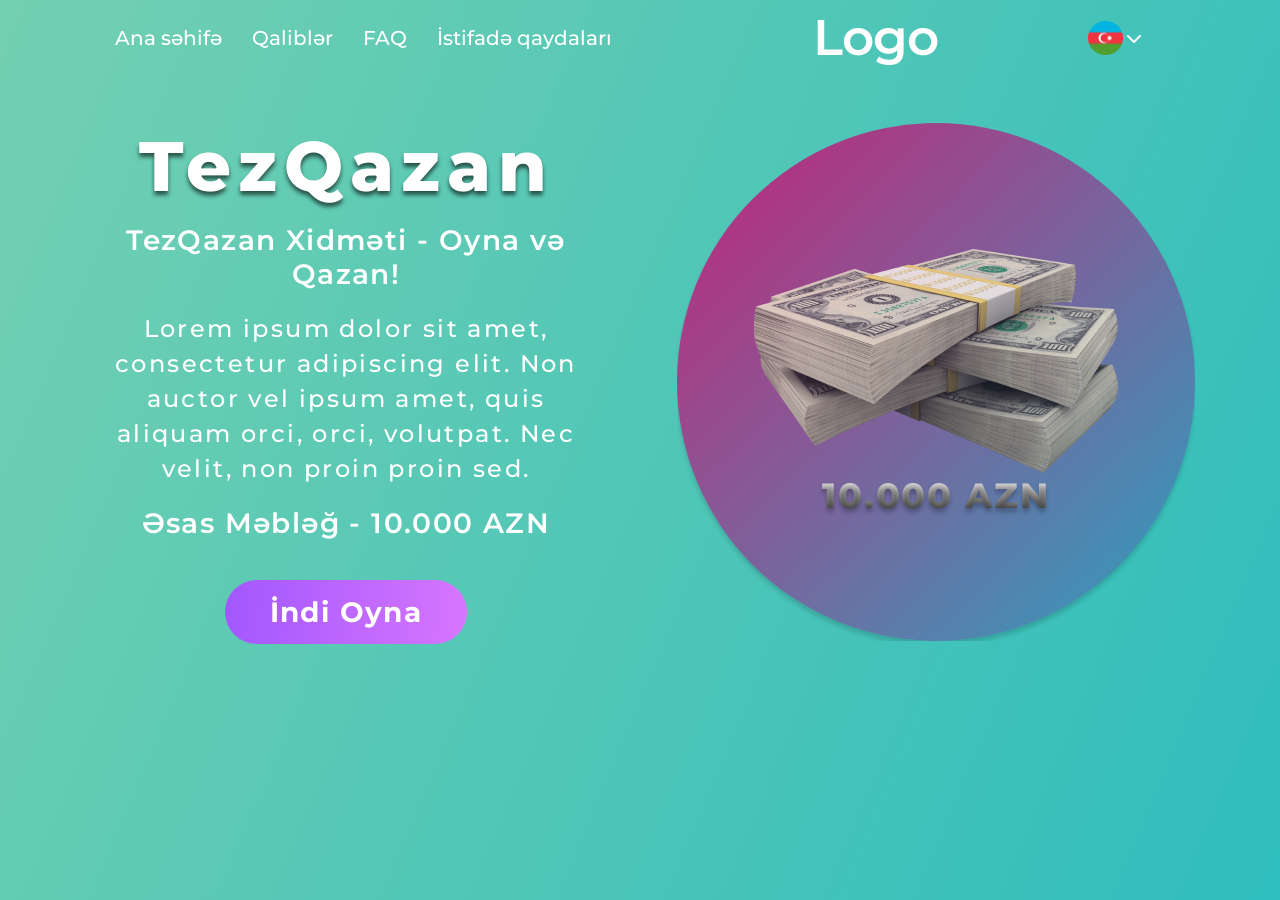
<file: index.html>
<!DOCTYPE html>
<html lang="en">

<head>
    <meta charset="UTF-8">
    <meta http-equiv="X-UA-Compatible" content="IE=edge">
    <meta name="viewport" content="width=device-width, initial-scale=1.0">
    <link rel="stylesheet" href="https://cdnjs.cloudflare.com/ajax/libs/font-awesome/6.1.1/css/all.min.css" />
    <link rel="stylesheet" href="https://cdn.jsdelivr.net/npm/bootstrap@4.0.0/dist/css/bootstrap.min.css">
    <link rel="stylesheet" href="./css/main.css">
    <title>Tez Qazan</title>
</head>

<body>
    <div class="bg"></div>
    <header id="header">
        <nav>

            <div class="menu-content">
                <div class="nav-items">
                    <li><a href="#" class="home">Ana səhifə</a></li>
                    <li><a href="#" class="win">Qaliblər</a></li>
                    <li><a href="#" class="faq">FAQ</a></li>
                    <li><a href="#" class="IstifdeQ">İstifadə qaydaları</a></li>

                    <div class="dropdown down1">
                        <span class="az"><img src="./img/Ellipse 2.png" alt=""><i class="fa-solid fa-chevron-down dropbtn"></i></span>
                        <div id="myDropdown" class="dropdown-content">
                            <span class="rus"><img src="./img/Varlık 2.png" alt=""></span>
                        </div>
                    </div>
                </div>

            </div>
            <div class="nav-mobil-items">
                <div class="lsks">
                    <div class="logo"><a href="./index.html">Logo</a></div>
                    <div class="dropdown down2">
                        <span class="az"><img src="./img/Ellipse 2.png" alt=""><i class="fa-solid fa-chevron-down dropbtn dropbtn-2"></i></span>
                        <div id="myDropdown" class="dropdown-content dropdown-content-2">
                            <span class="rus"><img src="./img/Varlık 2.png" alt=""></span>
                        </div>
                    </div>
                </div>
                <div class="menu-icon"><span class="fas fa-bars"></span></div>
                <div class="cancel-icon"><span class="fas fa-times"></span></div>
            </div>
        </nav>
    </header>
    <main>
        <section id="header-content">
            <div class="container">
                <div class="header-text">
                    <h1>TezQazan</h1>
                    <h4>TezQazan Xidməti - Oyna və <br> Qazan!</h4>
                    <p>Lorem ipsum dolor sit amet, <br> consectetur adipiscing elit. Non auctor vel ipsum amet, quis <br> aliquam orci, orci, volutpat. Nec <br> velit, non proin proin sed. </p>
                    <h4>Əsas Məbləğ - 10.000 AZN</h4>
                    <a href="./index-file/qeydiyyat.html" class="header-btn">İndi Oyna</a>
                </div>

                <div id="carouselExampleSlidesOnly" class="carousel slide" data-ride="carousel">
                    <div class="carousel-inner">
                        <div class="carousel-item active header-img">
                            <div class="carousel-display">
                                <img class="d-block" src="./img/pngegg (1) 1.png" alt="First slide">
                                <p>10.000 AZN</p>
                            </div>
                        </div>
                        <div class="carousel-item header-img">
                            <div class="carousel-display">
                                <img class="d-block" src="./img/pngegg (2) 1.png" alt="Second slide">
                                <p>SKUTER</p>
                            </div>
                        </div>
                    </div>
                </div>
                <section id="qalib-siyahsi">
                    <div class="container">

                        <div class="scoll-table">
                            <table class="table-display  table-fixed">
                                <thead>
                                    <tr>
                                        <th class="tabel-head" scope="col">№</th>
                                        <th class="tabel-head" scope="col">Tarix</th>
                                        <th class="tabel-head" scope="col">Tam məlumat</th>
                                        <th class="tabel-head" scope="col">Mükafath</th>
                                        <th class="tabel-head" scope="col">
                                            <div class="dropdown">
                                                <button class="btn dropdown-toggle" type="button" id="dropdownMenuButton" data-toggle="dropdown" aria-haspopup="true" aria-expanded="false">
                                            <i class="fa-solid fa-filter"></i>
                                    </button>
                                                <div class="dropdown-menu" aria-labelledby="dropdownMenuButton">
                                                    <a class="dropdown-item" href="#">Gün</a>
                                                    <a class="dropdown-item" href="#">Həftə</a>
                                                    <a class="dropdown-item" href="#">Ay</a>
                                                </div>
                                            </div>
                                        </th>
                                    </tr>

                                </thead>
                                <tbody>
                                    <tr>
                                        <th scope=" row ">1</th>
                                        <td>21/07/2022</td>
                                        <td>Eyyubov S. +99455****969</td>
                                        <td>1000 AZN</td>
                                    </tr>
                                    <tr>
                                        <th scope="row ">2</th>
                                        <td>21/07/2022</td>
                                        <td>Eyyubov S. +99455****969</td>
                                        <td>1000 AZN</td>
                                    </tr>
                                    <tr>
                                        <th scope="row ">3</th>
                                        <td>21/07/2022</td>
                                        <td>Eyyubov S. +99455****969</td>
                                        <td>1000 AZN</td>
                                    </tr>
                                    <tr>
                                        <th scope="row ">4</th>
                                        <td>21/07/2022</td>
                                        <td>Eyyubov S. +99455****969</td>
                                        <td>1000 AZN</td>
                                    </tr>
                                    <tr>
                                        <th scope="row ">5</th>
                                        <td>21/07/2022</td>
                                        <td>Eyyubov S. +99455****969</td>
                                        <td>1000 AZN</td>
                                    </tr>
                                    <tr>
                                        <th scope="row ">6</th>
                                        <td>21/07/2022</td>
                                        <td>Eyyubov S. +99455****969</td>
                                        <td>1000 AZN</td>
                                    </tr>
                                    <tr>
                                        <th scope="row ">7</th>
                                        <td>21/07/2022</td>
                                        <td>Eyyubov S. +99455****969</td>
                                        <td>1000 AZN</td>
                                    </tr>
                                    <tr>
                                        <th scope="row ">8</th>
                                        <td>21/07/2022</td>
                                        <td>Eyyubov S. +99455****969</td>
                                        <td>1000 AZN</td>
                                    </tr>
                                    <tr>
                                        <th scope="row ">9</th>
                                        <td>21/07/2022</td>
                                        <td>Eyyubov S. +99455****969</td>
                                        <td>1000 AZN</td>
                                    </tr>
                                    <tr>
                                        <th scope="row ">10</th>
                                        <td>21/07/2022</td>
                                        <td>Eyyubov S. +99455****969</td>
                                        <td>1000 AZN</td>
                                    </tr>
                                    <tr>
                                        <th scope="row ">11</th>
                                        <td>21/07/2022</td>
                                        <td>Eyyubov S. +99455****969</td>
                                        <td>1000 AZN</td>
                                    </tr>
                                </tbody>
                            </table>
                        </div>
                    </div>
                </section>
                <section id="accordion">
                    <div class="container">
                        <div class="accordions-wrapper ">
                            <div class="accordion">
                                <div class="accordion-header">
                                    <h4>“TezQazan” xidməti nədir?</h4>
                                    <i class="fa-solid fa-chevron-up accordion-icon"></i>
                                </div>

                                <div class="accordion-body">
                                    <p>
                                        Lorem ipsum dolor sit amet consectetur adipisicing elit. Eveniet eaque sint distinctio, cupiditate placeat iusto perferendis magnam possimus sapiente! Delectus aspernatur numquam laborum impedit corporis.
                                    </p>
                                </div>
                            </div>

                            <div class="accordion">
                                <div class="accordion-header">
                                    <h4>Mükafatlar nələrdir?</h4>
                                    <i class="fa-solid fa-chevron-up accordion-icon"></i>
                                </div>

                                <div class="accordion-body">
                                    <p>
                                        Lorem ipsum dolor sit amet consectetur adipisicing elit. Eveniet eaque sint distinctio, cupiditate placeat iusto perferendis magnam possimus sapiente! Delectus aspernatur numquam laborum impedit corporis.
                                    </p>
                                </div>
                            </div>

                            <div class="accordion">
                                <div class="accordion-header">
                                    <h4>Neçə mükafat veriləcək? </h4>
                                    <i class="fa-solid fa-chevron-up accordion-icon"></i>
                                </div>

                                <div class="accordion-body">
                                    <p>
                                        Lorem ipsum dolor sit amet consectetur adipisicing elit. Eveniet eaque sint distinctio, cupiditate placeat iusto perferendis magnam possimus sapiente! Delectus aspernatur numquam laborum impedit corporis.
                                    </p>
                                </div>
                            </div>
                            <div class="accordion">
                                <div class="accordion-header">
                                    <h4>Neçə mükafat veriləcək? </h4>
                                    <i class="fa-solid fa-chevron-up accordion-icon"></i>
                                </div>

                                <div class="accordion-body">
                                    <p>
                                        Lorem ipsum dolor sit amet consectetur adipisicing elit. Eveniet eaque sint distinctio, cupiditate placeat iusto perferendis magnam possimus sapiente! Delectus aspernatur numquam laborum impedit corporis.
                                    </p>
                                </div>
                            </div>
                            <div class="accordion">
                                <div class="accordion-header">
                                    <h4>Uduşlarımı dərhal ala bilərəmmi?</h4>
                                    <i class="fa-solid fa-chevron-up accordion-icon"></i>
                                </div>

                                <div class="accordion-body">
                                    <p>
                                        Lorem ipsum dolor sit amet consectetur adipisicing elit. Eveniet eaque sint distinctio, cupiditate placeat iusto perferendis magnam possimus sapiente! Delectus aspernatur numquam laborum impedit corporis.
                                    </p>
                                </div>
                            </div>
                            <div class="accordion">
                                <div class="accordion-header">
                                    <h4>Uduşlar köçürülə bilərmi?</h4>
                                    <i class="fa-solid fa-chevron-up accordion-icon"></i>
                                </div>

                                <div class="accordion-body">
                                    <p>
                                        Lorem ipsum dolor sit amet consectetur adipisicing elit. Eveniet eaque sint distinctio, cupiditate placeat iusto perferendis magnam possimus sapiente! Delectus aspernatur numquam laborum impedit corporis.
                                    </p>
                                </div>
                            </div>
                            <div class="accordion">
                                <div class="accordion-header">
                                    <h4>Uduşlarımı necə və harada ala bilərəm?</h4>
                                    <i class="fa-solid fa-chevron-up accordion-icon"></i>
                                </div>

                                <div class="accordion-body">
                                    <p>
                                        Lorem ipsum dolor sit amet consectetur adipisicing elit. Eveniet eaque sint distinctio, cupiditate placeat iusto perferendis magnam possimus sapiente! Delectus aspernatur numquam laborum impedit corporis.
                                    </p>
                                </div>
                            </div>
                            <div class="accordion">
                                <div class="accordion-header">
                                    <h4>Qazandıqdan dərhal sonra mükafatı tələb etməliyəmmi?</h4>
                                    <i class="fa-solid fa-chevron-up accordion-icon"></i>
                                </div>

                                <div class="accordion-body">
                                    <p>
                                        Lorem ipsum dolor sit amet consectetur adipisicing elit. Eveniet eaque sint distinctio, cupiditate placeat iusto perferendis magnam possimus sapiente! Delectus aspernatur numquam laborum impedit corporis.
                                    </p>
                                </div>
                            </div>
                            <div class="accordion">
                                <div class="accordion-header">
                                    <h4>Gündəlik mükafatı kim qazana bilər?</h4>
                                    <i class="fa-solid fa-chevron-up accordion-icon"></i>
                                </div>

                                <div class="accordion-body">
                                    <p>
                                        Lorem ipsum dolor sit amet consectetur adipisicing elit. Eveniet eaque sint distinctio, cupiditate placeat iusto perferendis magnam possimus sapiente! Delectus aspernatur numquam laborum impedit corporis.
                                    </p>
                                </div>
                            </div>
                            <div class="accordion">
                                <div class="accordion-header">
                                    <h4>Həftəlik mükafatı kim qazana bilər?</h4>
                                    <i class="fa-solid fa-chevron-up accordion-icon"></i>
                                </div>

                                <div class="accordion-body">
                                    <p>
                                        Lorem ipsum dolor sit amet consectetur adipisicing elit. Eveniet eaque sint distinctio, cupiditate placeat iusto perferendis magnam possimus sapiente! Delectus aspernatur numquam laborum impedit corporis.
                                    </p>
                                </div>
                            </div>
                        </div>
                    </div>
                </section>

                <section id="istifadeQaydlari">
                    <div class="container">
                        <div class="istfade-text">
                            <h1>İstifadə Qaydaları</h1>
                            <a class="header-btn" href="#">Yüklə</a>
                        </div>
                    </div>
                </section>
            </div>
        </section>
    </main>

    <script src="https://code.jquery.com/jquery-3.2.1.slim.min.js " integrity="sha384-KJ3o2DKtIkvYIK3UENzmM7KCkRr/rE9/Qpg6aAZGJwFDMVNA/GpGFF93hXpG5KkN " crossorigin="anonymous "></script>
    <script src="https://cdn.jsdelivr.net/npm/popper.js@1.12.9/dist/umd/popper.min.js " integrity="sha384-ApNbgh9B+Y1QKtv3Rn7W3mgPxhU9K/ScQsAP7hUibX39j7fakFPskvXusvfa0b4Q " crossorigin="anonymous "></script>
    <script src="https://cdn.jsdelivr.net/npm/bootstrap@4.0.0/dist/js/bootstrap.min.js " integrity="sha384-JZR6Spejh4U02d8jOt6vLEHfe/JQGiRRSQQxSfFWpi1MquVdAyjUar5+76PVCmYl " crossorigin="anonymous "></script>
    <script src="./js/script.js "></script>
</body>

</html>
</file>
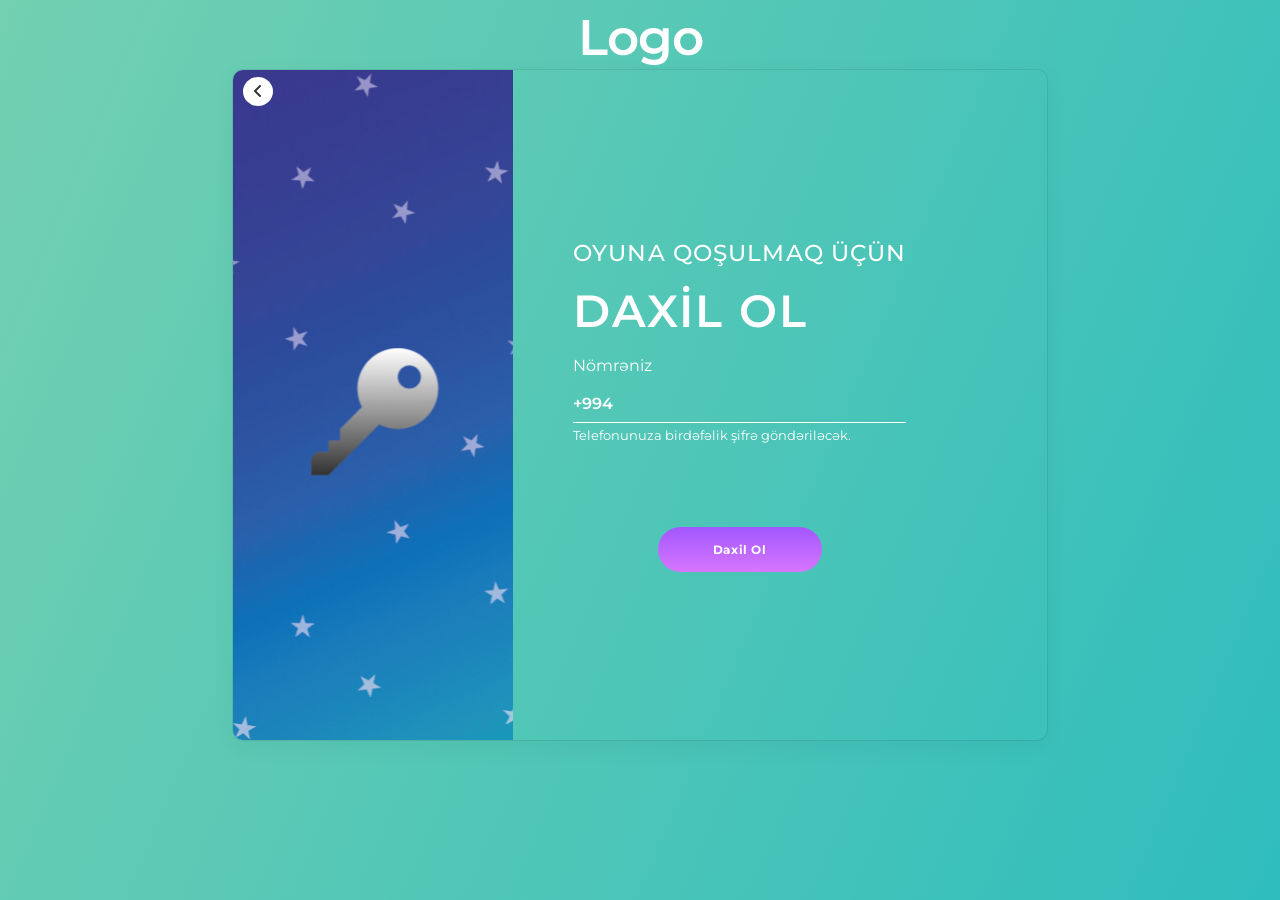
<file: index-file/qeydiyyat.html>
<!DOCTYPE html>
<html lang="en">

<head>
    <meta charset="UTF-8">
    <meta http-equiv="X-UA-Compatible" content="IE=edge">
    <meta name="viewport" content="width=device-width, initial-scale=1.0">
    <link rel="stylesheet" href="https://cdnjs.cloudflare.com/ajax/libs/font-awesome/6.1.1/css/all.min.css" />
    <link rel="stylesheet" href="https://cdn.jsdelivr.net/npm/bootstrap@4.0.0/dist/css/bootstrap.min.css">
    <link rel="stylesheet" href="../css/main.css">
    <title>Tez Qazan</title>
</head>

<body>
    <div class="bg"></div>
    <header id="header">
        <nav class="form-nav">
            <div class="nav-mobil-items">
                <div class="logo"><a href="./index.html">Logo</a></div>
            </div>
        </nav>
    </header>

    <main id="main2">
        <section class="form-c">
            <div class="container">
                <div class="card1">
                    <div class="img"><a href="../index.html" class="geri-icon"><i class="fa-solid fa-angle-left"></i></a></div>
                    <div class="text">
                        <h2>Oyuna Qoşulmaq Üçün</h2>
                        <h1>DAXİL OL</h1>
                        <div class="form-group">
                            <label for="">Nömrəniz</label>
                            <div class="form-number">
                                <span>+994</span>
                                <input type="tel" pattern="[0-9]{9}" required type="text" inputmode="decimal" autocomplete="one-time-code" name="" id="" class="form-control" placeholder="" aria-describedby="helpId">
                            </div>
                            <small id="helpId">Telefonunuza birdəfəlik şifrə göndəriləcək.</small>
                        </div>
                        <div class="btn-c"> <a href="#" class="btn">Daxil Ol</a></div>
                    </div>
                </div>
            </div>
        </section>
    </main>
    <script src="https://code.jquery.com/jquery-3.2.1.slim.min.js " integrity="sha384-KJ3o2DKtIkvYIK3UENzmM7KCkRr/rE9/Qpg6aAZGJwFDMVNA/GpGFF93hXpG5KkN " crossorigin="anonymous "></script>
    <script src="https://cdn.jsdelivr.net/npm/popper.js@1.12.9/dist/umd/popper.min.js " integrity="sha384-ApNbgh9B+Y1QKtv3Rn7W3mgPxhU9K/ScQsAP7hUibX39j7fakFPskvXusvfa0b4Q " crossorigin="anonymous "></script>
    <script src="https://cdn.jsdelivr.net/npm/bootstrap@4.0.0/dist/js/bootstrap.min.js " integrity="sha384-JZR6Spejh4U02d8jOt6vLEHfe/JQGiRRSQQxSfFWpi1MquVdAyjUar5+76PVCmYl " crossorigin="anonymous "></script>
    <script src="../js/script.js "></script>
</body>

</html>
</file>
<file: css/main.css>
@import url("https://fonts.googleapis.com/css2?family=Montserrat:ital,wght@0,100;0,200;0,300;0,400;0,500;0,600;0,700;0,800;0,900;1,100;1,200;1,300;1,400;1,500;1,600;1,700;1,800;1,900&display=swap");
* {
  margin: 0;
  padding: 0;
  box-sizing: border-box;
  font-family: "Montserrat", sans-serif;
  scroll-behavior: smooth;
}

:root:-webkit-scrollbar-track {
  -webkit-box-shadow: inset 0 0 6px rgba(0, 0, 0, 0.3);
  border-radius: 10px;
  background-color: #F5F5F5;
}

:root::-webkit-scrollbar {
  width: 10px;
  background-color: rgba(255, 255, 255, 0.2862745098);
}

:root::-webkit-scrollbar-thumb {
  border-radius: 10px;
  -webkit-box-shadow: inset 0 0 6px rgba(0, 0, 0, 0.3);
  background-color: #2FBDBD;
}

.lsks {
  display: flex;
  align-items: center;
  justify-content: space-between;
}
.lsks .logo {
  margin-right: 150px;
}

ul {
  list-style: none;
}

li {
  list-style: none;
}

h1,
h2,
h3,
h4,
h5,
h6 {
  margin-bottom: 0;
}

a {
  text-decoration: none !important;
  color: white;
}

p {
  margin-bottom: 0;
}

.header-btn {
  display: inline-block;
  margin-top: 40px;
  background-color: transparent;
  padding: 15px 45px;
  border: 2px solid #FF4242;
  border-radius: 50px;
  font-family: "Montserrat";
  font-style: normal;
  font-weight: 700;
  font-size: 28px;
  line-height: 34px;
  text-align: center;
  letter-spacing: 0.05em;
  color: #FF4242;
  transition: all 0.3s ease-in-out;
}
.header-btn:hover {
  background-color: #FF4242;
  color: #FFFFFF;
}

header {
  width: 100%;
  position: relative;
}

nav.active {
  background: linear-gradient(112.87deg, #73D0B1 0%, #2FBDBD 100%);
  background-repeat: no-repeat;
  background-attachment: fixed;
}

nav {
  width: 100%;
  position: fixed;
  top: 0;
  display: flex;
  flex-wrap: wrap;
  align-items: center;
  justify-content: space-between;
  background-color: transparent;
  height: 70px;
  padding: 0 100px;
  z-index: 99;
}
nav .menu-content {
  display: flex;
  align-items: center;
  gap: 70px;
}
nav .nav-items {
  display: flex;
}
nav .nav-items li {
  padding: 0 15px;
}
nav .nav-items li a {
  font-size: 20px;
  font-weight: 500;
  color: rgb(255, 255, 255);
  transition: color 0.3s ease-in-out;
  position: relative;
}
nav .nav-items li a:hover {
  color: #843ADE;
}
nav .nav-items li a.active {
  color: #843ADE;
}
nav .logo a {
  font-size: 50px;
  font-weight: 600;
  letter-spacing: -1px;
  color: rgb(255, 255, 255);
}
nav .menu-icon,
nav .cancel-icon {
  color: rgb(255, 255, 255) !important;
  text-align: center;
  font-size: 18px;
  cursor: pointer;
  display: none;
}
nav .menu-icon span,
nav .cancel-icon {
  display: none;
}
nav .down1 {
  display: none;
}

.dropdown {
  margin-right: 38px;
}
.dropdown i {
  color: #fff;
}
.dropdown img {
  width: 35px;
  height: 35px;
}
.dropdown .az {
  display: flex;
  align-items: center;
  justify-content: center;
  cursor: pointer;
}
.dropdown .az img {
  margin-right: 3px;
}
.dropdown .rus {
  cursor: pointer;
}

.dropbtn {
  cursor: pointer;
  transition: all 0.35s ease-in-out !important;
}

.dropdown {
  position: relative;
  display: inline-block;
}

.dropdown-content {
  display: none;
  position: absolute;
  margin-top: 6px;
  transition: all 0.35s ease-in-out !important;
}

.dropdown a:hover {
  background-color: #ddd;
}

.dropdown-content.show {
  display: block;
}

.dropdown-content-2.show {
  display: block;
}

.dropbtn.active {
  transform: rotate(180deg);
}

.dropbtn-2.active {
  transform: rotate(180deg);
}

.bg {
  background: linear-gradient(112.87deg, #73D0B1 0%, #2FBDBD 100%);
  background-position: center;
  background-repeat: no-repeat;
  height: 100vh;
  width: 100vw;
  position: fixed;
  top: 0;
  z-index: -1;
}

#header-content {
  margin-top: 120px;
  width: 100%;
  display: flex;
  align-items: center;
  justify-content: space-between;
  padding-bottom: 10px;
  /*carosel*/
}
#header-content .container {
  width: 100%;
  display: flex;
  align-items: center;
  justify-content: space-between;
}
#header-content .header-text {
  text-align: center;
}
#header-content .header-text .header-btn {
  background: linear-gradient(94.79deg, #A257FE 0%, #D776FF 100%);
  border: none;
  color: #fff;
}
#header-content .header-text .header-btn:hover {
  opacity: 0.7;
}
#header-content .header-text h1 {
  font-weight: 800;
  font-size: 70px;
  line-height: 93px;
  letter-spacing: 0.1em;
  color: #ffffff;
  text-shadow: 0px 4px 4px rgba(0, 0, 0, 0.6);
  padding-bottom: 10px;
}
#header-content .header-text h4 {
  font-family: "Montserrat";
  font-style: normal;
  font-weight: 600;
  font-size: 28px;
  line-height: 34px;
  text-align: center;
  letter-spacing: 0.05em;
  color: #ffffff;
}
#header-content .header-text p {
  font-family: "Montserrat";
  font-style: normal;
  font-weight: 500;
  font-size: 24px;
  line-height: 35px;
  text-align: center;
  letter-spacing: 0.1em;
  color: #ffffff;
  padding: 20px 0;
}
#header-content .header-img {
  width: 518px;
  height: 518px;
  background: linear-gradient(134.4deg, #C22379 0%, rgba(35, 127, 194, 0.5) 98.97%);
  box-shadow: 0px 4.15444px 4.15444px rgba(0, 0, 0, 0.15);
  border-radius: 50%;
}
#header-content #carouselExampleSlidesOnly .carousel-display {
  width: 100%;
  height: 100%;
  display: flex;
  align-items: center;
  justify-content: center;
  flex-direction: column;
}
#header-content #carouselExampleSlidesOnly .carousel-display img {
  max-width: 100%;
}
#header-content #carouselExampleSlidesOnly .carousel-display p {
  font-weight: 800;
  font-size: 35px;
  line-height: 43px;
  text-align: center;
  letter-spacing: 0.05em;
  background: linear-gradient(180deg, #FFFFFF 0%, #333333 100%);
  -webkit-background-clip: text;
  -webkit-text-fill-color: transparent;
  background-clip: text;
  text-shadow: 0px 4px 4px rgba(0, 0, 0, 0.25);
}

/*section Qalib siyahsi*/
#qalib-siyahsi.active {
  display: block;
}

#qalib-siyahsi {
  display: none;
  margin-left: 50px;
  width: 100%;
}
#qalib-siyahsi .q-head-text {
  width: 100%;
  text-align: center;
}
#qalib-siyahsi .q-head-text h1 {
  font-weight: 600;
  font-size: 60px;
  line-height: 73px;
  text-align: center;
  letter-spacing: 0.05em;
  color: #333333;
}
#qalib-siyahsi .q-head-text h3 {
  font-weight: 600;
  font-size: 30px;
  line-height: 37px;
  /* identical to box height */
  text-align: center;
  letter-spacing: 0.05em;
  color: #333333;
}
#qalib-siyahsi .scoll-table {
  width: 100%;
  height: 600px;
  overflow-y: scroll;
}
#qalib-siyahsi .scoll-table:-webkit-scrollbar-track {
  -webkit-box-shadow: inset 0 0 6px rgba(0, 0, 0, 0.3);
  border-radius: 10px;
  background-color: #F5F5F5;
}
#qalib-siyahsi .scoll-table::-webkit-scrollbar {
  width: 10px;
  background-color: rgba(255, 255, 255, 0.2862745098);
}
#qalib-siyahsi .scoll-table::-webkit-scrollbar-thumb {
  border-radius: 10px;
  -webkit-box-shadow: inset 0 0 6px rgba(0, 0, 0, 0.3);
  background-color: #2FBDBD;
}
#qalib-siyahsi table {
  width: 100%;
  background: linear-gradient(180deg, #1CA7AE 5%, rgba(28, 167, 174, 0.121) 100%);
  border-radius: 10px;
  text-align: center;
}
#qalib-siyahsi table thead {
  position: sticky;
  top: 0;
  width: 100%;
}
#qalib-siyahsi table .btn {
  background-color: transparent;
  color: white;
}
#qalib-siyahsi table td,
#qalib-siyahsi table th {
  padding: 13px 5px;
  color: #fff;
}
#qalib-siyahsi table td {
  font-weight: 600;
}
#qalib-siyahsi table .tabel-head {
  background: linear-gradient(90.38deg, #02B1BC 0%, rgb(2, 176, 188) 100%, #02B1BC 100%);
  color: white;
}

/*accordion*/
#accordion.active {
  display: block;
}

#accordion {
  display: none;
  padding-bottom: 10px;
}
#accordion .accordion-header {
  cursor: pointer;
  color: black;
  display: flex;
  justify-content: space-between;
  align-items: center;
  padding: 1rem 1.5rem;
  transition: all 0.4s ease-in-out;
}
#accordion .accordion-header h4 {
  font-size: 1rem;
  font-weight: 600;
  color: #400AB4;
}
#accordion .accordion-body {
  transition: all 0.35s ease-in-out;
  max-height: 0;
  overflow: hidden;
  background-color: #fff;
}
#accordion .accordion-body p {
  padding: 1rem 1.5rem;
  line-height: 1.8;
}
#accordion .accordion + .accordion {
  margin-top: 1rem;
}
#accordion .accordion-icon {
  transition: transform 0.4s ease-in-out;
  color: #ffffff;
}
#accordion .accordion.active .accordion-icon {
  transform: rotate(-180deg);
}

/*istifade qaydalri*/
#istifadeQaydlari.active {
  display: block;
}

#istifadeQaydlari {
  display: none;
  width: 100%;
  margin-left: 60px;
  padding-bottom: 15px;
}
#istifadeQaydlari .istifadeQaydlari-box {
  padding: 0 25px;
}
#istifadeQaydlari .header-btn {
  background: linear-gradient(180deg, #400AB4 0%, #02B1BC 100%);
  border-radius: 50px;
  margin-top: 25px;
  padding: 10px 45px;
  border: none;
  color: white;
}
#istifadeQaydlari .header-btn:hover {
  opacity: 0.7;
}
#istifadeQaydlari .istfade-text {
  width: 550px;
  height: 484px;
  background: linear-gradient(119.58deg, rgba(129, 57, 185, 0.8) 0%, rgba(35, 127, 194, 0.8) 98.62%);
  border-radius: 10px;
  display: flex;
  align-items: center;
  justify-content: center;
  flex-direction: column;
}
#istifadeQaydlari h1 {
  font-weight: 600;
  font-size: 50px;
  text-align: center;
}

#carouselExampleSlidesOnly.active {
  display: block;
}

#carouselExampleSlidesOnly {
  display: none;
  margin-left: 70px;
}

.form-nav {
  position: static;
  width: 100%;
  display: flex !important;
  align-items: center !important;
  justify-content: center !important;
}
.form-nav .logo {
  width: 100%;
  display: flex !important;
  align-items: center !important;
  justify-content: center !important;
}

#main2 {
  width: 100%;
}
#main2 .container {
  display: flex;
  align-items: center;
  justify-content: center;
}
#main2 .card1 {
  width: 814px;
  height: 670px;
  display: flex;
  align-items: center;
  flex-direction: row;
  box-shadow: rgba(0, 0, 0, 0.05) 0px 6px 24px 0px, rgba(0, 0, 0, 0.08) 0px 0px 0px 1px;
  border-radius: 10px;
  gap: 40px;
}
#main2 .card1 .img {
  padding: 10px;
  width: 280px;
  height: 670px;
  background-image: url(../img/formbg.jpg);
  background-position: center;
  background-repeat: no-repeat;
  border-top-left-radius: 10px;
  border-bottom-left-radius: 10px;
}
#main2 .card1 .img .geri-icon {
  background-color: #fff;
  color: #333333;
  padding: 5px 10px;
  border-radius: 50%;
  text-align: center;
}
#main2 .card1 .text {
  padding: 0 20px;
}
#main2 .card1 h1 {
  font-weight: 600;
  font-size: 45.2036px;
  line-height: 55px;
  letter-spacing: 0.05em;
  color: #ffffff;
  margin-bottom: 1rem;
}
#main2 .card1 h2 {
  font-weight: 500;
  font-size: 22.6018px;
  line-height: 28px;
  letter-spacing: 0.05em;
  text-transform: uppercase;
  color: #ffffff;
  margin-bottom: 1rem;
}
#main2 .card1 .btn-c {
  width: 100%;
  display: flex;
  align-items: center;
  justify-content: center;
  margin-top: 5rem;
}
#main2 .card1 .btn {
  border: none;
  padding: 15px 55px;
  border-radius: 50px;
  color: #ffffff;
  transition: all 0.3 ease-in-out;
  font-weight: 700;
  font-size: 11.9768px;
  line-height: 15px;
  text-align: center;
  background: linear-gradient(180deg, #A257FE 0%, #D776FF 100%);
  /* identical to box height */
  letter-spacing: 0.05em;
}
#main2 .card1 .btn:hover {
  opacity: 0.7;
}
#main2 .card1 .form-group label {
  color: #ffffff;
}
#main2 .card1 .form-group small {
  color: #fff;
}
#main2 .card1 .form-group .form-number {
  display: flex;
  align-items: center;
  border-bottom: 1px solid rgb(255, 255, 255);
}
#main2 .card1 .form-group .form-number span {
  color: #fff;
  font-weight: 600;
}
#main2 .card1 .form-group input {
  background-color: transparent;
  border: none;
  outline: none;
  border-radius: 0;
  font-weight: 500;
  color: rgb(255, 255, 255);
}
#main2 .card1 .form-group input:invalid {
  color: rgb(255, 0, 0);
}
#main2 .card1 .form-group input:focus {
  outline: none;
  box-shadow: none;
}

@media (max-width: 1180px) {
  .header-btn {
    font-size: 11.9717px;
    line-height: 15px;
    letter-spacing: 0.05em;
  }

  .down1 {
    display: inline-block !important;
  }

  .down2 {
    display: none !important;
  }

  nav {
    width: 100%;
    padding: 0 10px;
  }
  nav .nav-mobil-items {
    width: 100%;
    display: flex;
    align-items: center;
    justify-content: space-between;
  }
  nav .nav-items {
    position: fixed;
    z-index: 999;
    top: 70px;
    left: -100%;
    width: 100%;
    height: 100vh;
    /* From https://css.glass */
    background: linear-gradient(112.87deg, #73D0B1 0%, #2FBDBD 100%);
    display: inline-block;
    padding: 75px 50px 0 50px;
    text-align: center;
    transition: left 0.3s ease;
  }
  nav .nav-items.active {
    left: 0%;
  }
  nav .nav-items li {
    line-height: 40px;
    margin: 30px 0;
  }
  nav .nav-items li a {
    font-size: 25px;
    color: white;
  }
  nav .nav-items li a::after {
    background-color: white;
    top: 35px;
  }
  nav .logo {
    text-align: center;
  }
  nav .logo a {
    font-size: 30px;
  }
  nav .menu-icon {
    display: block;
    transition: transform 0.3s ease-in-out;
  }
  nav .menu-icon:hover {
    transform: scale(1.5);
  }
  nav .cancel-icon {
    width: 100%;
    justify-content: flex-end;
    transition: transform 0.3s ease-in-out;
  }
  nav .menu-icon span {
    display: block;
  }
  nav .menu-icon span.hide {
    display: none;
  }
  nav .cancel-icon.show {
    display: flex;
  }
  nav .dropdown {
    color: rgb(255, 255, 255);
  }

  #header-content {
    margin-top: 80px;
  }
  #header-content .container {
    width: 100%;
    display: flex;
    align-items: center;
    justify-content: space-between;
    flex-direction: column;
  }
  #header-content .header-img {
    width: 280px;
    height: 280px;
    margin-top: 20px;
  }
  #header-content .header-text {
    text-align: center;
  }
  #header-content .header-text h1 {
    font-size: 41.9986px;
    line-height: 56px;
  }
  #header-content .header-text h4 {
    font-size: 16.7994px;
    line-height: 20px;
    text-align: center;
    letter-spacing: 0.05em;
  }
  #header-content .header-text p {
    font-size: 14.3995px;
    line-height: 21px;
  }
  #header-content #carouselExampleSlidesOnly {
    margin-left: 0;
  }
  #header-content #carouselExampleSlidesOnly .carousel-display img {
    max-width: 60%;
  }
  #header-content #carouselExampleSlidesOnly .carousel-display p {
    font-size: 25px;
  }

  #qalib-siyahsi {
    margin-left: 0;
    margin-top: 15px;
  }
  #qalib-siyahsi .q-head-text h1 {
    font-size: 30px;
  }
  #qalib-siyahsi .q-head-text h3 {
    font-size: 20px;
  }

  table tr {
    font-size: 10px;
  }

  #accordion {
    margin-left: 0;
  }
  #accordion ul li h2 {
    font-size: 16px;
  }
  #accordion .accordion-head-text h1 {
    font-size: 25px;
  }

  #istifadeQaydlari {
    margin-left: 0;
    margin-top: 15px;
  }
  #istifadeQaydlari .istfade-text {
    width: 280px;
    height: 215.11px;
  }
  #istifadeQaydlari h1 {
    font-weight: 600;
    font-size: 25px;
    text-align: center;
  }
}
@media (max-width: 500px) {
  .dropdown {
    margin-right: 0;
  }

  .menu-icon,
.cancel-icon {
    margin: 0 10px;
    font-size: 16px;
  }

  .logo a {
    font-size: 20px;
  }

  form {
    right: 20px;
  }

  #head .head-container h1 {
    font-size: 35px;
  }

  #main2 {
    margin-top: 50px;
  }
  #main2 .card1 {
    width: 280px;
    height: 620px;
    flex-direction: column;
    padding-bottom: 5px;
  }
  #main2 .card1 .img {
    border-bottom-left-radius: 0;
    border-top-right-radius: 10px;
  }
  #main2 .card1 h1 {
    font-size: 35px;
  }
  #main2 .card1 h2 {
    font-weight: 500;
    font-size: 18;
  }
}
@media (max-width: 500px) and (max-width: 664px) {
  .form-c {
    display: block;
  }
}
</file>
